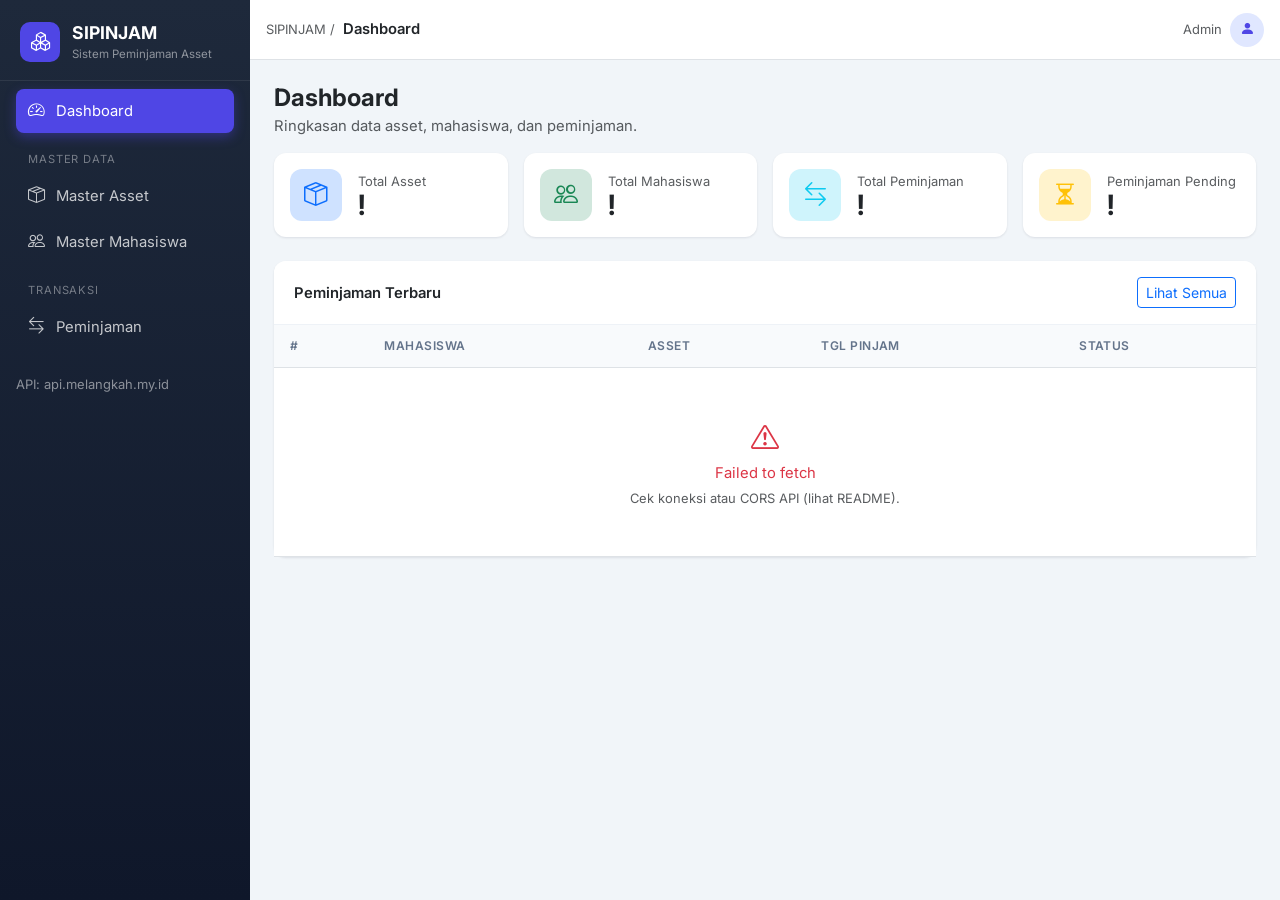
<file: index.html>
<!doctype html>
<html lang="id">
<head>
  <meta charset="utf-8">
  <meta name="viewport" content="width=device-width, initial-scale=1">
  <title>Dashboard | SIPINJAM</title>
  <link href="https://cdn.jsdelivr.net/npm/bootstrap@5.3.3/dist/css/bootstrap.min.css" rel="stylesheet">
  <link href="https://cdn.jsdelivr.net/npm/bootstrap-icons@1.11.3/font/bootstrap-icons.min.css" rel="stylesheet">
  <link href="https://fonts.googleapis.com/css2?family=Inter:wght@400;500;600;700&display=swap" rel="stylesheet">
  <link href="css/style.css" rel="stylesheet">
</head>
<body>
  <div id="sidebar-slot"></div>
  <div class="main">
    <div id="topbar-slot"></div>
    <main class="container-fluid p-3 p-lg-4">
      <h4 class="page-title">Dashboard</h4>
      <p class="text-muted">Ringkasan data asset, mahasiswa, dan peminjaman.</p>

      <div class="row g-3 mb-4">
        <div class="col-sm-6 col-xl-3"><div class="card stat-card h-100"><div class="card-body d-flex align-items-center gap-3">
          <div class="stat-icon bg-primary-subtle text-primary"><i class="bi bi-box-seam"></i></div>
          <div><div class="text-muted small">Total Asset</div><div class="stat-value" id="stAsset">-</div></div>
        </div></div></div>
        <div class="col-sm-6 col-xl-3"><div class="card stat-card h-100"><div class="card-body d-flex align-items-center gap-3">
          <div class="stat-icon bg-success-subtle text-success"><i class="bi bi-people"></i></div>
          <div><div class="text-muted small">Total Mahasiswa</div><div class="stat-value" id="stMhs">-</div></div>
        </div></div></div>
        <div class="col-sm-6 col-xl-3"><div class="card stat-card h-100"><div class="card-body d-flex align-items-center gap-3">
          <div class="stat-icon bg-info-subtle text-info"><i class="bi bi-arrow-left-right"></i></div>
          <div><div class="text-muted small">Total Peminjaman</div><div class="stat-value" id="stPinjam">-</div></div>
        </div></div></div>
        <div class="col-sm-6 col-xl-3"><div class="card stat-card h-100"><div class="card-body d-flex align-items-center gap-3">
          <div class="stat-icon bg-warning-subtle text-warning"><i class="bi bi-hourglass-split"></i></div>
          <div><div class="text-muted small">Peminjaman Pending</div><div class="stat-value" id="stPending">-</div></div>
        </div></div></div>
      </div>

      <div class="card">
        <div class="card-header d-flex justify-content-between align-items-center">
          <span class="fw-semibold">Peminjaman Terbaru</span>
          <a href="peminjaman.html" class="btn btn-sm btn-outline-primary">Lihat Semua</a>
        </div>
        <div class="table-responsive">
          <table class="table table-hover mb-0">
            <thead><tr><th>#</th><th>Mahasiswa</th><th>Asset</th><th>Tgl Pinjam</th><th>Status</th></tr></thead>
            <tbody id="tbLatest"></tbody>
          </table>
        </div>
      </div>
    </main>
  </div>

  <script src="https://cdn.jsdelivr.net/npm/bootstrap@5.3.3/dist/js/bootstrap.bundle.min.js"></script>
  <script src="js/app.js"></script>
  <script>
    renderLayout('dashboard');
    const tb = document.getElementById('tbLatest');
    setTableState(tb, 5, 'loading');

    (async () => {
      const [asset, mhs, pinjam] = await Promise.allSettled([
        apiList('/asset/read.php'), apiList('/mahasiswa/read.php'), apiList('/peminjaman/read.php'),
      ]);
      const val = r => r.status === 'fulfilled' ? r.value : null;
      const a = val(asset), m = val(mhs), p = val(pinjam);
      document.getElementById('stAsset').textContent  = a ? a.length : '!';
      document.getElementById('stMhs').textContent    = m ? m.length : '!';
      document.getElementById('stPinjam').textContent = p ? p.length : '!';
      document.getElementById('stPending').textContent =
        p ? p.filter(x => String(x.status_peminjaman).toLowerCase() === 'pending').length : '!';

      if (!p) return setTableState(tb, 5, 'error', pinjam.reason.message);
      if (!p.length) return setTableState(tb, 5, 'empty');

      const mhsMap = Object.fromEntries((m || []).map(x => [String(pickId(x, ['id', 'id_mahasiswa'])), x]));
      const assetMap = Object.fromEntries((a || []).map(x => [String(pickId(x, ['id', 'id_asset'])), x]));
      const latest = [...p].sort((x, y) => Number(pickId(y, ['id_peminjaman', 'id'])) - Number(pickId(x, ['id_peminjaman', 'id']))).slice(0, 5);
      tb.innerHTML = latest.map(r => `<tr>
        <td>${esc(pickId(r, ['id_peminjaman', 'id']))}</td>
        <td>${esc(r.nama_mahasiswa || r.nama || mhsMap[r.id_mahasiswa]?.nama || 'ID ' + r.id_mahasiswa)}</td>
        <td>${esc(r.nama_asset || assetMap[r.id_asset]?.nama_asset || 'ID ' + r.id_asset)}</td>
        <td>${formatDate(r.tanggal_pinjam)}</td>
        <td>${statusBadge(r.status_peminjaman)}</td></tr>`).join('');
    })();
  </script>
</body>
</html>
</file>
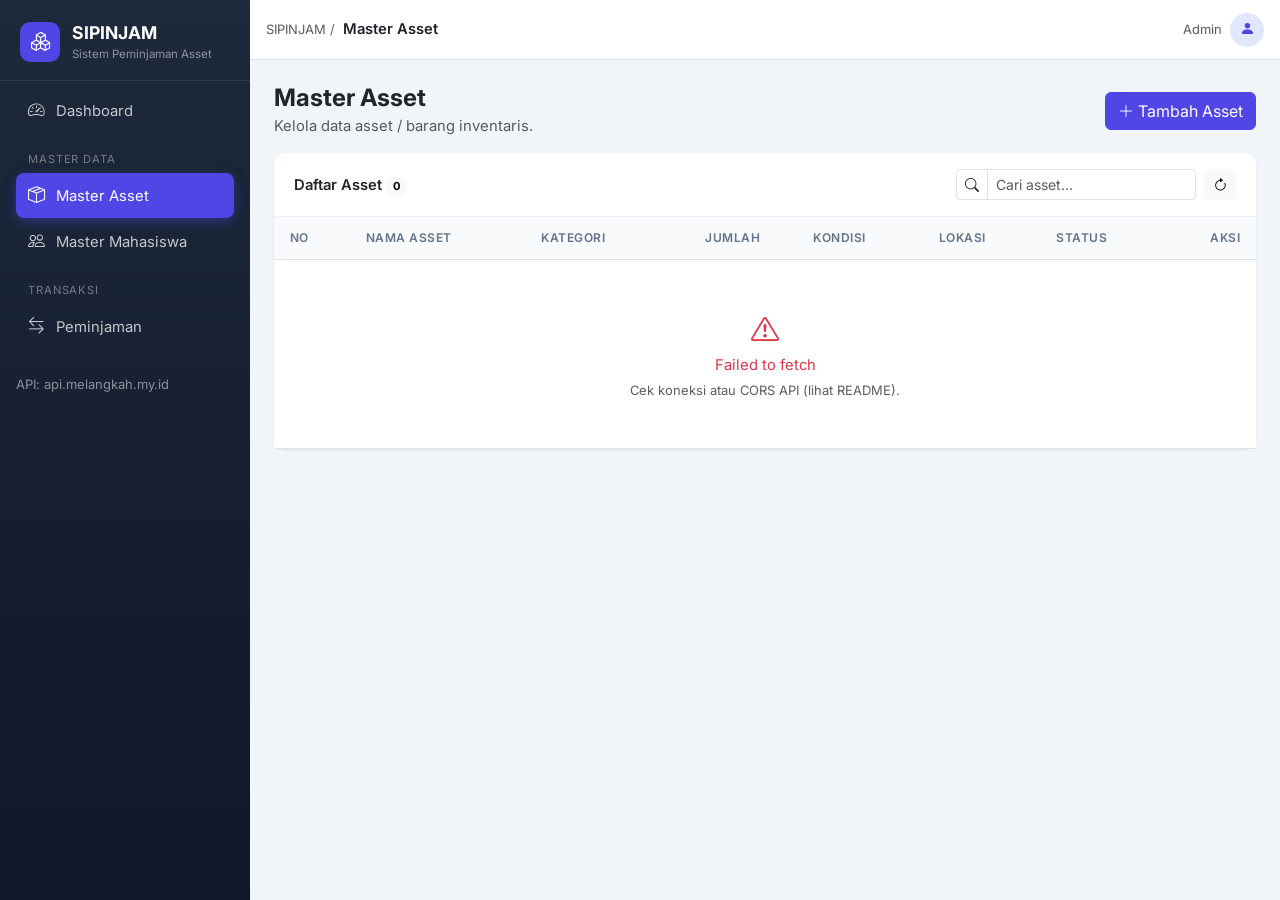
<file: asset.html>
<!doctype html>
<html lang="id">
<head>
  <meta charset="utf-8">
  <meta name="viewport" content="width=device-width, initial-scale=1">
  <title>Master Asset | SIPINJAM</title>
  <link href="https://cdn.jsdelivr.net/npm/bootstrap@5.3.3/dist/css/bootstrap.min.css" rel="stylesheet">
  <link href="https://cdn.jsdelivr.net/npm/bootstrap-icons@1.11.3/font/bootstrap-icons.min.css" rel="stylesheet">
  <link href="https://fonts.googleapis.com/css2?family=Inter:wght@400;500;600;700&display=swap" rel="stylesheet">
  <link href="css/style.css" rel="stylesheet">
</head>
<body>
  <div id="sidebar-slot"></div>
  <div class="main">
    <div id="topbar-slot"></div>
    <main class="container-fluid p-3 p-lg-4">
      <div class="d-flex flex-wrap justify-content-between align-items-center gap-2 mb-3">
        <div>
          <h4 class="page-title">Master Asset</h4>
          <p class="text-muted mb-0">Kelola data asset / barang inventaris.</p>
        </div>
        <button class="btn btn-primary" id="btnAdd"><i class="bi bi-plus-lg me-1"></i>Tambah Asset</button>
      </div>

      <div class="card">
        <div class="card-header d-flex flex-wrap gap-2 justify-content-between align-items-center">
          <span class="fw-semibold">Daftar Asset <span class="badge text-bg-light" id="count">0</span></span>
          <div class="d-flex gap-2">
            <div class="input-group input-group-sm" style="width:240px">
              <span class="input-group-text bg-white"><i class="bi bi-search"></i></span>
              <input type="search" class="form-control" id="search" placeholder="Cari asset...">
            </div>
            <button class="btn btn-sm btn-light" id="btnReload" title="Muat ulang"><i class="bi bi-arrow-clockwise"></i></button>
          </div>
        </div>
        <div class="table-responsive">
          <table class="table table-hover mb-0">
            <thead><tr>
              <th>No</th><th>Nama Asset</th><th>Kategori</th><th class="text-center">Jumlah</th>
              <th>Kondisi</th><th>Lokasi</th><th>Status</th><th class="text-end">Aksi</th>
            </tr></thead>
            <tbody id="tbody"></tbody>
          </table>
        </div>
      </div>
    </main>
  </div>

  <!-- Modal Form -->
  <div class="modal fade" id="formModal" tabindex="-1">
    <div class="modal-dialog modal-dialog-centered modal-lg">
      <form class="modal-content needs-validation" id="form" novalidate>
        <div class="modal-header">
          <h5 class="modal-title" id="formTitle">Tambah Asset</h5>
          <button type="button" class="btn-close" data-bs-dismiss="modal"></button>
        </div>
        <div class="modal-body">
          <input type="hidden" name="id" data-type="number">
          <div class="row g-3">
            <div class="col-md-8">
              <label class="form-label">Nama Asset <span class="text-danger">*</span></label>
              <input type="text" class="form-control" name="nama_asset" required placeholder="cth: Laptop Asus ROG">
              <div class="invalid-feedback">Nama asset wajib diisi.</div>
            </div>
            <div class="col-md-4">
              <label class="form-label">Jumlah <span class="text-danger">*</span></label>
              <input type="number" class="form-control" name="jumlah" min="0" required>
              <div class="invalid-feedback">Jumlah wajib diisi (≥ 0).</div>
            </div>
            <div class="col-md-6">
              <label class="form-label">Kategori <span class="text-danger">*</span></label>
              <input type="text" class="form-control" name="kategori" list="kategoriList" required placeholder="cth: Elektronik">
              <datalist id="kategoriList">
                <option value="Elektronik"><option value="Furniture"><option value="Alat Tulis"><option value="Peralatan Lab"><option value="Olahraga">
              </datalist>
              <div class="invalid-feedback">Kategori wajib diisi.</div>
            </div>
            <div class="col-md-6">
              <label class="form-label">Lokasi <span class="text-danger">*</span></label>
              <input type="text" class="form-control" name="lokasi" required placeholder="cth: Lab Komputer 2">
              <div class="invalid-feedback">Lokasi wajib diisi.</div>
            </div>
            <div class="col-md-6">
              <label class="form-label">Kondisi <span class="text-danger">*</span></label>
              <select class="form-select" name="kondisi" required>
                <option value="">-- Pilih --</option>
                <option>Baik</option><option>Rusak Ringan</option><option>Rusak Berat</option>
              </select>
              <div class="invalid-feedback">Pilih kondisi.</div>
            </div>
            <div class="col-md-6">
              <label class="form-label">Status <span class="text-danger">*</span></label>
              <select class="form-select" name="status" required>
                <option value="">-- Pilih --</option>
                <option>Tersedia</option><option>Dipinjam</option><option>Tidak Tersedia</option>
              </select>
              <div class="invalid-feedback">Pilih status.</div>
            </div>
          </div>
        </div>
        <div class="modal-footer">
          <button type="button" class="btn btn-light" data-bs-dismiss="modal">Batal</button>
          <button type="submit" class="btn btn-primary" id="btnSave"><i class="bi bi-save me-1"></i>Simpan</button>
        </div>
      </form>
    </div>
  </div>

  <script src="https://cdn.jsdelivr.net/npm/bootstrap@5.3.3/dist/js/bootstrap.bundle.min.js"></script>
  <script src="js/app.js"></script>
  <script>
    renderLayout('asset');

    const tbody = document.getElementById('tbody');
    const form = document.getElementById('form');
    const modal = new bootstrap.Modal('#formModal');
    const COLS = 8;
    let rows = [];

    const LABELS = { id: 'ID', nama_asset: 'Nama Asset', kategori: 'Kategori', jumlah: 'Jumlah',
                     kondisi: 'Kondisi', lokasi: 'Lokasi', status: 'Status', created_at: 'Dibuat' };

    async function load() {
      setTableState(tbody, COLS, 'loading');
      try {
        rows = await apiList('/asset/read.php');
        render();
      } catch (e) {
        setTableState(tbody, COLS, 'error', e.message);
      }
    }

    function render() {
      const data = filterRows(rows, document.getElementById('search').value);
      document.getElementById('count').textContent = data.length;
      if (!data.length) return setTableState(tbody, COLS, 'empty', rows.length ? 'Tidak ada hasil pencarian' : '');
      tbody.innerHTML = data.map((r, i) => {
        const id = pickId(r, ['id', 'id_asset']);
        return `<tr>
          <td>${i + 1}</td>
          <td class="fw-medium">${esc(r.nama_asset)}</td>
          <td>${esc(r.kategori)}</td>
          <td class="text-center">${esc(r.jumlah)}</td>
          <td>${statusBadge(r.kondisi)}</td>
          <td>${esc(r.lokasi)}</td>
          <td>${statusBadge(r.status)}</td>
          <td class="text-end text-nowrap">
            <button class="btn btn-sm btn-light btn-icon" title="Detail" onclick="detail('${esc(id)}')"><i class="bi bi-eye"></i></button>
            <button class="btn btn-sm btn-light btn-icon text-primary" title="Edit" onclick="edit('${esc(id)}')"><i class="bi bi-pencil-square"></i></button>
            <button class="btn btn-sm btn-light btn-icon text-danger" title="Hapus" onclick="hapus('${esc(id)}')"><i class="bi bi-trash"></i></button>
          </td></tr>`;
      }).join('');
    }

    function findLocal(id) { return rows.find(r => String(pickId(r, ['id', 'id_asset'])) === String(id)); }

    async function fetchDetail(id) {
      try { return toItem(await api(`/asset/detail.php?id=${encodeURIComponent(id)}`)) || findLocal(id); }
      catch { return findLocal(id); }
    }

    // ---- READ detail
    async function detail(id) {
      const d = await fetchDetail(id);
      showDetail('Detail Asset', d, LABELS, { kondisi: statusBadge, status: statusBadge });
    }

    // ---- CREATE
    document.getElementById('btnAdd').onclick = () => {
      fillForm(form, {});
      form.elements['id'].value = '';
      document.getElementById('formTitle').textContent = 'Tambah Asset';
      modal.show();
    };

    // ---- UPDATE (isi form)
    async function edit(id) {
      const d = await fetchDetail(id);
      if (!d) return toast('Data tidak ditemukan', 'danger');
      fillForm(form, { ...d, id: pickId(d, ['id', 'id_asset']) });
      document.getElementById('formTitle').textContent = 'Edit Asset';
      modal.show();
    }

    // ---- SIMPAN (create / update)
    form.addEventListener('submit', async e => {
      e.preventDefault();
      if (!form.checkValidity()) return form.classList.add('was-validated');
      const body = readForm(form);
      const isEdit = !!body.id;
      const btn = document.getElementById('btnSave');
      setBusy(btn, true);
      try {
        const res = await api(isEdit ? '/asset/update.php' : '/asset/create.php', { method: 'POST', body });
        toast(res.message || (isEdit ? 'Asset berhasil diperbarui' : 'Asset berhasil ditambahkan'));
        modal.hide();
        load();
      } catch (err) {
        toast(err.message, 'danger');
      } finally {
        setBusy(btn, false);
      }
    });

    // ---- DELETE
    async function hapus(id) {
      const d = findLocal(id);
      if (!await confirmDialog(`Hapus asset "${d?.nama_asset || id}"?`)) return;
      try {
        const res = await api(`/asset/delete.php?id=${encodeURIComponent(id)}`, { method: 'DELETE' });
        toast(res.message || 'Asset berhasil dihapus');
        load();
      } catch (err) {
        toast(err.message, 'danger');
      }
    }

    document.getElementById('search').addEventListener('input', render);
    document.getElementById('btnReload').onclick = load;
    load();
  </script>
</body>
</html>
</file>
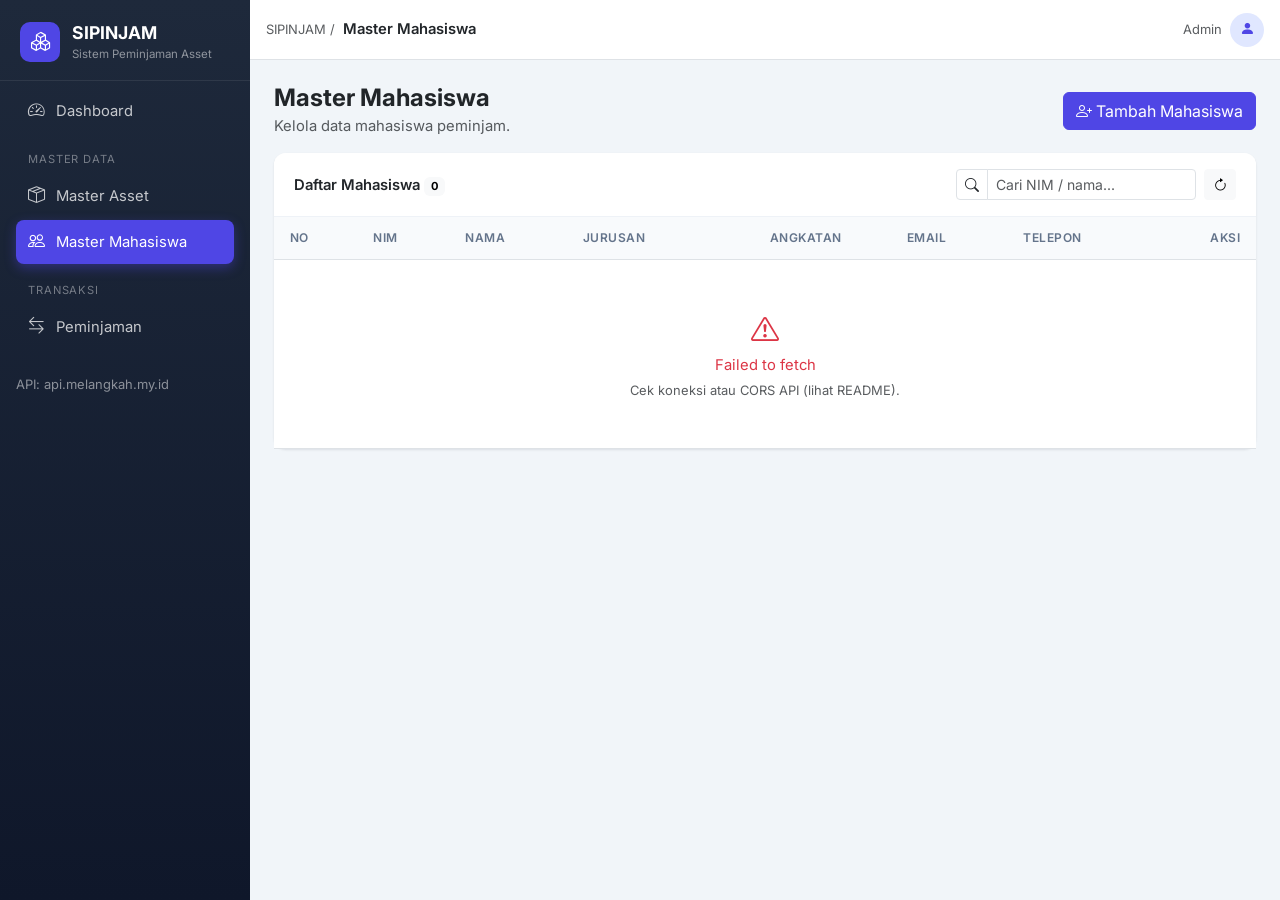
<file: mahasiswa.html>
<!doctype html>
<html lang="id">
<head>
  <meta charset="utf-8">
  <meta name="viewport" content="width=device-width, initial-scale=1">
  <title>Master Mahasiswa | SIPINJAM</title>
  <link href="https://cdn.jsdelivr.net/npm/bootstrap@5.3.3/dist/css/bootstrap.min.css" rel="stylesheet">
  <link href="https://cdn.jsdelivr.net/npm/bootstrap-icons@1.11.3/font/bootstrap-icons.min.css" rel="stylesheet">
  <link href="https://fonts.googleapis.com/css2?family=Inter:wght@400;500;600;700&display=swap" rel="stylesheet">
  <link href="css/style.css" rel="stylesheet">
</head>
<body>
  <div id="sidebar-slot"></div>
  <div class="main">
    <div id="topbar-slot"></div>
    <main class="container-fluid p-3 p-lg-4">
      <div class="d-flex flex-wrap justify-content-between align-items-center gap-2 mb-3">
        <div>
          <h4 class="page-title">Master Mahasiswa</h4>
          <p class="text-muted mb-0">Kelola data mahasiswa peminjam.</p>
        </div>
        <button class="btn btn-primary" id="btnAdd"><i class="bi bi-person-plus me-1"></i>Tambah Mahasiswa</button>
      </div>

      <div class="card">
        <div class="card-header d-flex flex-wrap gap-2 justify-content-between align-items-center">
          <span class="fw-semibold">Daftar Mahasiswa <span class="badge text-bg-light" id="count">0</span></span>
          <div class="d-flex gap-2">
            <div class="input-group input-group-sm" style="width:240px">
              <span class="input-group-text bg-white"><i class="bi bi-search"></i></span>
              <input type="search" class="form-control" id="search" placeholder="Cari NIM / nama...">
            </div>
            <button class="btn btn-sm btn-light" id="btnReload" title="Muat ulang"><i class="bi bi-arrow-clockwise"></i></button>
          </div>
        </div>
        <div class="table-responsive">
          <table class="table table-hover mb-0">
            <thead><tr>
              <th>No</th><th>NIM</th><th>Nama</th><th>Jurusan</th><th class="text-center">Angkatan</th>
              <th>Email</th><th>Telepon</th><th class="text-end">Aksi</th>
            </tr></thead>
            <tbody id="tbody"></tbody>
          </table>
        </div>
      </div>
    </main>
  </div>

  <!-- Modal Form -->
  <div class="modal fade" id="formModal" tabindex="-1">
    <div class="modal-dialog modal-dialog-centered modal-lg">
      <form class="modal-content" id="form" novalidate>
        <div class="modal-header">
          <h5 class="modal-title" id="formTitle">Tambah Mahasiswa</h5>
          <button type="button" class="btn-close" data-bs-dismiss="modal"></button>
        </div>
        <div class="modal-body">
          <input type="hidden" name="id" data-type="number">
          <div class="row g-3">
            <div class="col-md-4">
              <label class="form-label">NIM <span class="text-danger">*</span></label>
              <input type="text" class="form-control" name="nim" required pattern="[0-9]{5,20}" placeholder="cth: 210101003">
              <div class="invalid-feedback">NIM wajib diisi (angka, 5–20 digit).</div>
            </div>
            <div class="col-md-8">
              <label class="form-label">Nama Lengkap <span class="text-danger">*</span></label>
              <input type="text" class="form-control" name="nama" required placeholder="cth: Budi Santoso">
              <div class="invalid-feedback">Nama wajib diisi.</div>
            </div>
            <div class="col-md-8">
              <label class="form-label">Jurusan <span class="text-danger">*</span></label>
              <input type="text" class="form-control" name="jurusan" list="jurusanList" required placeholder="cth: Teknik Informatika">
              <datalist id="jurusanList">
                <option value="Teknik Informatika"><option value="Teknik Komputer"><option value="Sistem Informasi"><option value="Manajemen Informatika">
              </datalist>
              <div class="invalid-feedback">Jurusan wajib diisi.</div>
            </div>
            <div class="col-md-4">
              <label class="form-label">Angkatan <span class="text-danger">*</span></label>
              <input type="number" class="form-control" name="angkatan" min="2000" max="2100" required placeholder="cth: 2022">
              <div class="invalid-feedback">Angkatan wajib diisi (tahun).</div>
            </div>
            <div class="col-md-6">
              <label class="form-label">Email <span class="text-danger">*</span></label>
              <input type="email" class="form-control" name="email" required placeholder="nama@example.com">
              <div class="invalid-feedback">Masukkan email yang valid.</div>
            </div>
            <div class="col-md-6">
              <label class="form-label">Telepon <span class="text-danger">*</span></label>
              <input type="tel" class="form-control" name="telepon" required pattern="[0-9+]{8,15}" placeholder="08xxxxxxxxxx">
              <div class="invalid-feedback">Nomor telepon 8–15 digit.</div>
            </div>
          </div>
        </div>
        <div class="modal-footer">
          <button type="button" class="btn btn-light" data-bs-dismiss="modal">Batal</button>
          <button type="submit" class="btn btn-primary" id="btnSave"><i class="bi bi-save me-1"></i>Simpan</button>
        </div>
      </form>
    </div>
  </div>

  <script src="https://cdn.jsdelivr.net/npm/bootstrap@5.3.3/dist/js/bootstrap.bundle.min.js"></script>
  <script src="js/app.js"></script>
  <script>
    renderLayout('mahasiswa');

    const tbody = document.getElementById('tbody');
    const form = document.getElementById('form');
    const modal = new bootstrap.Modal('#formModal');
    const COLS = 8;
    let rows = [];

    const LABELS = { id: 'ID', nim: 'NIM', nama: 'Nama', jurusan: 'Jurusan', angkatan: 'Angkatan',
                     email: 'Email', telepon: 'Telepon', created_at: 'Dibuat' };

    async function load() {
      setTableState(tbody, COLS, 'loading');
      try {
        rows = await apiList('/mahasiswa/read.php');
        render();
      } catch (e) {
        setTableState(tbody, COLS, 'error', e.message);
      }
    }

    function render() {
      const data = filterRows(rows, document.getElementById('search').value);
      document.getElementById('count').textContent = data.length;
      if (!data.length) return setTableState(tbody, COLS, 'empty', rows.length ? 'Tidak ada hasil pencarian' : '');
      tbody.innerHTML = data.map((r, i) => {
        const id = pickId(r, ['id', 'id_mahasiswa']);
        return `<tr>
          <td>${i + 1}</td>
          <td><span class="badge text-bg-light border">${esc(r.nim)}</span></td>
          <td class="fw-medium">${esc(r.nama)}</td>
          <td>${esc(r.jurusan)}</td>
          <td class="text-center">${esc(r.angkatan)}</td>
          <td><a href="mailto:${esc(r.email)}" class="text-decoration-none">${esc(r.email)}</a></td>
          <td>${esc(r.telepon)}</td>
          <td class="text-end text-nowrap">
            <button class="btn btn-sm btn-light btn-icon" title="Detail" onclick="detail('${esc(id)}')"><i class="bi bi-eye"></i></button>
            <button class="btn btn-sm btn-light btn-icon text-primary" title="Edit" onclick="edit('${esc(id)}')"><i class="bi bi-pencil-square"></i></button>
            <button class="btn btn-sm btn-light btn-icon text-danger" title="Hapus" onclick="hapus('${esc(id)}')"><i class="bi bi-trash"></i></button>
          </td></tr>`;
      }).join('');
    }

    function findLocal(id) { return rows.find(r => String(pickId(r, ['id', 'id_mahasiswa'])) === String(id)); }

    async function fetchDetail(id) {
      try { return toItem(await api(`/mahasiswa/detail.php?id=${encodeURIComponent(id)}`)) || findLocal(id); }
      catch { return findLocal(id); }
    }

    async function detail(id) {
      showDetail('Detail Mahasiswa', await fetchDetail(id), LABELS);
    }

    document.getElementById('btnAdd').onclick = () => {
      fillForm(form, {});
      form.elements['id'].value = '';
      document.getElementById('formTitle').textContent = 'Tambah Mahasiswa';
      modal.show();
    };

    async function edit(id) {
      const d = await fetchDetail(id);
      if (!d) return toast('Data tidak ditemukan', 'danger');
      fillForm(form, { ...d, id: pickId(d, ['id', 'id_mahasiswa']) });
      document.getElementById('formTitle').textContent = 'Edit Mahasiswa';
      modal.show();
    }

    form.addEventListener('submit', async e => {
      e.preventDefault();
      if (!form.checkValidity()) return form.classList.add('was-validated');
      const body = readForm(form);
      const isEdit = !!body.id;
      const btn = document.getElementById('btnSave');
      setBusy(btn, true);
      try {
        const res = await api(isEdit ? '/mahasiswa/update.php' : '/mahasiswa/create.php', { method: 'POST', body });
        toast(res.message || (isEdit ? 'Mahasiswa berhasil diperbarui' : 'Mahasiswa berhasil ditambahkan'));
        modal.hide();
        load();
      } catch (err) {
        toast(err.message, 'danger');
      } finally {
        setBusy(btn, false);
      }
    });

    async function hapus(id) {
      const d = findLocal(id);
      if (!await confirmDialog(`Hapus mahasiswa "${d?.nama || id}"?`)) return;
      try {
        const res = await api(`/mahasiswa/delete.php?id=${encodeURIComponent(id)}`, { method: 'DELETE' });
        toast(res.message || 'Mahasiswa berhasil dihapus');
        load();
      } catch (err) {
        toast(err.message, 'danger');
      }
    }

    document.getElementById('search').addEventListener('input', render);
    document.getElementById('btnReload').onclick = load;
    load();
  </script>
</body>
</html>
</file>
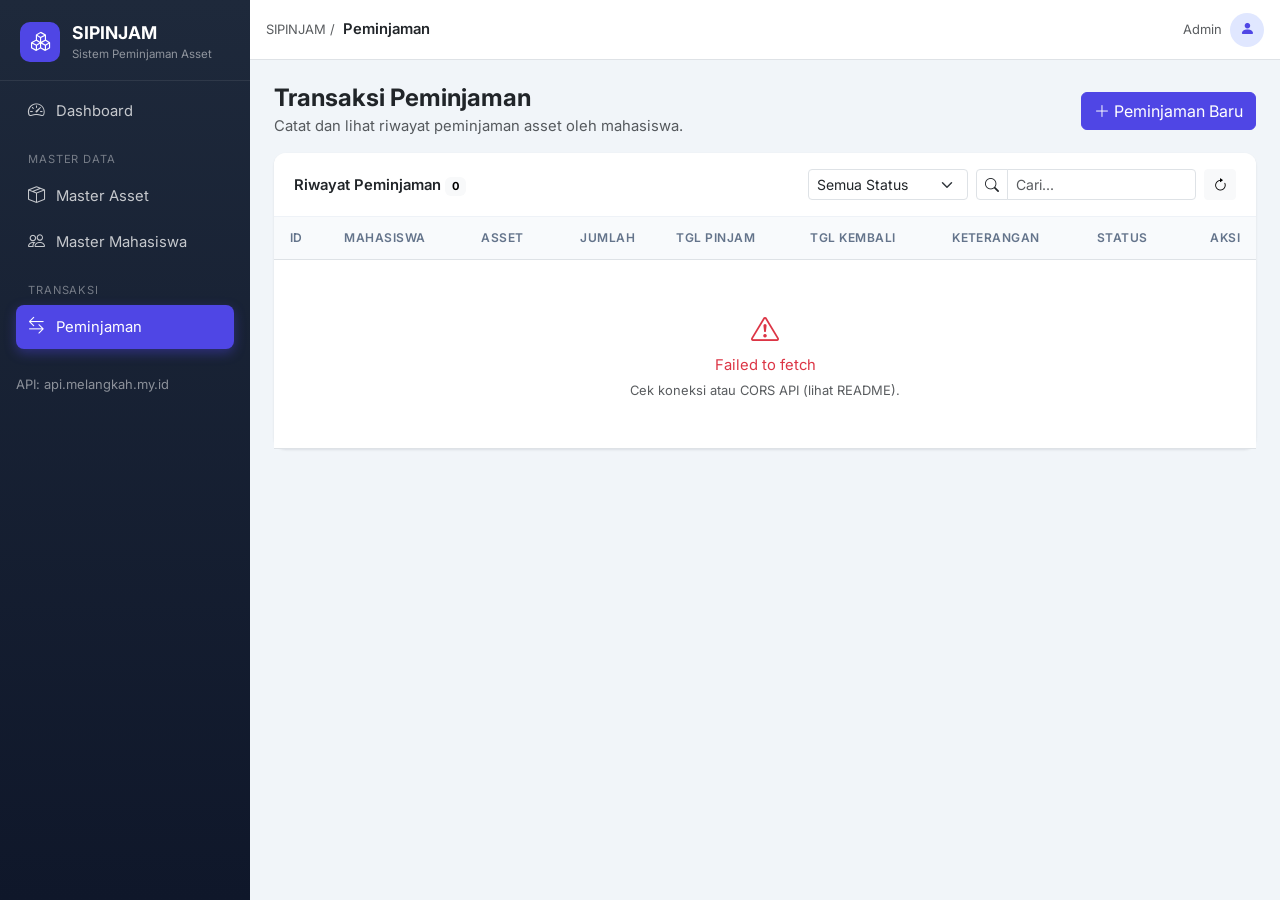
<file: peminjaman.html>
<!doctype html>
<html lang="id">
<head>
  <meta charset="utf-8">
  <meta name="viewport" content="width=device-width, initial-scale=1">
  <title>Transaksi Peminjaman | SIPINJAM</title>
  <link href="https://cdn.jsdelivr.net/npm/bootstrap@5.3.3/dist/css/bootstrap.min.css" rel="stylesheet">
  <link href="https://cdn.jsdelivr.net/npm/bootstrap-icons@1.11.3/font/bootstrap-icons.min.css" rel="stylesheet">
  <link href="https://fonts.googleapis.com/css2?family=Inter:wght@400;500;600;700&display=swap" rel="stylesheet">
  <link href="css/style.css" rel="stylesheet">
</head>
<body>
  <div id="sidebar-slot"></div>
  <div class="main">
    <div id="topbar-slot"></div>
    <main class="container-fluid p-3 p-lg-4">
      <div class="d-flex flex-wrap justify-content-between align-items-center gap-2 mb-3">
        <div>
          <h4 class="page-title">Transaksi Peminjaman</h4>
          <p class="text-muted mb-0">Catat dan lihat riwayat peminjaman asset oleh mahasiswa.</p>
        </div>
        <button class="btn btn-primary" id="btnAdd"><i class="bi bi-plus-lg me-1"></i>Peminjaman Baru</button>
      </div>

      <div class="card">
        <div class="card-header d-flex flex-wrap gap-2 justify-content-between align-items-center">
          <span class="fw-semibold">Riwayat Peminjaman <span class="badge text-bg-light" id="count">0</span></span>
          <div class="d-flex flex-wrap gap-2">
            <select class="form-select form-select-sm" id="filterStatus" style="width:160px">
              <option value="">Semua Status</option>
            </select>
            <div class="input-group input-group-sm" style="width:220px">
              <span class="input-group-text bg-white"><i class="bi bi-search"></i></span>
              <input type="search" class="form-control" id="search" placeholder="Cari...">
            </div>
            <button class="btn btn-sm btn-light" id="btnReload" title="Muat ulang"><i class="bi bi-arrow-clockwise"></i></button>
          </div>
        </div>
        <div class="table-responsive">
          <table class="table table-hover mb-0">
            <thead><tr>
              <th>ID</th><th>Mahasiswa</th><th>Asset</th><th class="text-center">Jumlah</th>
              <th>Tgl Pinjam</th><th>Tgl Kembali</th><th>Keterangan</th><th>Status</th><th class="text-end">Aksi</th>
            </tr></thead>
            <tbody id="tbody"></tbody>
          </table>
        </div>
      </div>
    </main>
  </div>

  <!-- Modal Form Create -->
  <div class="modal fade" id="formModal" tabindex="-1">
    <div class="modal-dialog modal-dialog-centered modal-lg">
      <form class="modal-content" id="form" novalidate>
        <div class="modal-header">
          <h5 class="modal-title"><i class="bi bi-arrow-left-right me-2"></i>Peminjaman Baru</h5>
          <button type="button" class="btn-close" data-bs-dismiss="modal"></button>
        </div>
        <div class="modal-body">
          <div class="row g-3">
            <div class="col-md-6">
              <label class="form-label">Mahasiswa <span class="text-danger">*</span></label>
              <select class="form-select" name="id_mahasiswa" data-type="number" required>
                <option value="">Memuat...</option>
              </select>
              <div class="invalid-feedback">Pilih mahasiswa.</div>
            </div>
            <div class="col-md-6">
              <label class="form-label">Asset <span class="text-danger">*</span></label>
              <select class="form-select" name="id_asset" data-type="number" required>
                <option value="">Memuat...</option>
              </select>
              <div class="form-text" id="stokInfo"></div>
              <div class="invalid-feedback">Pilih asset.</div>
            </div>
            <div class="col-md-4">
              <label class="form-label">Jumlah <span class="text-danger">*</span></label>
              <input type="number" class="form-control" name="jumlah" min="1" value="1" required>
              <div class="invalid-feedback" id="jumlahFeedback">Jumlah minimal 1.</div>
            </div>
            <div class="col-md-4">
              <label class="form-label">Tanggal Pinjam <span class="text-danger">*</span></label>
              <input type="date" class="form-control" name="tanggal_pinjam" required>
              <div class="invalid-feedback">Tanggal pinjam wajib diisi.</div>
            </div>
            <div class="col-md-4">
              <label class="form-label">Tanggal Kembali <span class="text-danger">*</span></label>
              <input type="date" class="form-control" name="tanggal_kembali" required>
              <div class="invalid-feedback">Harus sama/setelah tanggal pinjam.</div>
            </div>
            <div class="col-md-8">
              <label class="form-label">Keterangan</label>
              <input type="text" class="form-control" name="keterangan" placeholder="cth: Untuk Presentasi Tugas Akhir">
            </div>
            <div class="col-md-4">
              <label class="form-label">Status</label>
              <select class="form-select" name="status_peminjaman">
                <option>Pending</option><option>Dipinjam</option>
              </select>
            </div>
          </div>
        </div>
        <div class="modal-footer">
          <button type="button" class="btn btn-light" data-bs-dismiss="modal">Batal</button>
          <button type="submit" class="btn btn-primary" id="btnSave"><i class="bi bi-save me-1"></i>Simpan</button>
        </div>
      </form>
    </div>
  </div>

  <script src="https://cdn.jsdelivr.net/npm/bootstrap@5.3.3/dist/js/bootstrap.bundle.min.js"></script>
  <script src="js/app.js"></script>
  <script>
    renderLayout('peminjaman');

    const tbody = document.getElementById('tbody');
    const form = document.getElementById('form');
    const modal = new bootstrap.Modal('#formModal');
    const COLS = 9;
    let rows = [], mahasiswa = [], assets = [], mhsMap = {}, assetMap = {};

    const mhsId = r => String(pickId(r, ['id', 'id_mahasiswa']));
    const assetId = r => String(pickId(r, ['id', 'id_asset']));
    const pjId = r => pickId(r, ['id_peminjaman', 'id']);
    const namaMhs = r => r.nama_mahasiswa || r.nama || mhsMap[r.id_mahasiswa]?.nama || `ID ${r.id_mahasiswa}`;
    const nimMhs = r => r.nim || mhsMap[r.id_mahasiswa]?.nim || '';
    const namaAsset = r => r.nama_asset || assetMap[r.id_asset]?.nama_asset || `ID ${r.id_asset}`;

    async function loadMaster() {
      const [m, a] = await Promise.allSettled([apiList('/mahasiswa/read.php'), apiList('/asset/read.php')]);
      mahasiswa = m.status === 'fulfilled' ? m.value : [];
      assets = a.status === 'fulfilled' ? a.value : [];
      mhsMap = Object.fromEntries(mahasiswa.map(x => [mhsId(x), x]));
      assetMap = Object.fromEntries(assets.map(x => [assetId(x), x]));

      form.id_mahasiswa.innerHTML = '<option value="">-- Pilih Mahasiswa --</option>' +
        mahasiswa.map(x => `<option value="${esc(mhsId(x))}">${esc(x.nim)} — ${esc(x.nama)}</option>`).join('');
      form.id_asset.innerHTML = '<option value="">-- Pilih Asset --</option>' +
        assets.map(x => {
          const st = String(x.status || '').trim().toLowerCase();
          const unavailable = Number(x.jumlah) <= 0 || (st !== '' && st !== 'tersedia');
          return `<option value="${esc(assetId(x))}" ${unavailable ? 'disabled' : ''}>
            ${esc(x.nama_asset)} (stok: ${esc(x.jumlah)})${unavailable ? ' — ' + esc(x.status || 'tidak tersedia') : ''}</option>`;
        }).join('');
    }

    async function load() {
      setTableState(tbody, COLS, 'loading');
      try {
        await loadMaster();
        rows = await apiList('/peminjaman/read.php');
        const statuses = [...new Set(rows.map(r => r.status_peminjaman).filter(Boolean))];
        const sel = document.getElementById('filterStatus');
        const cur = sel.value;
        sel.innerHTML = '<option value="">Semua Status</option>' + statuses.map(s => `<option>${esc(s)}</option>`).join('');
        sel.value = statuses.includes(cur) ? cur : '';
        render();
      } catch (e) {
        setTableState(tbody, COLS, 'error', e.message);
      }
    }

    function render() {
      const st = document.getElementById('filterStatus').value;
      let data = rows.map(r => ({ ...r, _mhs: namaMhs(r), _nim: nimMhs(r), _asset: namaAsset(r) }));
      if (st) data = data.filter(r => r.status_peminjaman === st);
      data = filterRows(data, document.getElementById('search').value);
      data.sort((a, b) => Number(pjId(b)) - Number(pjId(a)));
      document.getElementById('count').textContent = data.length;
      if (!data.length) return setTableState(tbody, COLS, 'empty', rows.length ? 'Tidak ada hasil' : '');
      tbody.innerHTML = data.map(r => `<tr>
        <td>#${esc(pjId(r))}</td>
        <td><div class="fw-medium">${esc(r._mhs)}</div><div class="small text-muted">${esc(r._nim)}</div></td>
        <td>${esc(r._asset)}</td>
        <td class="text-center">${esc(r.jumlah)}</td>
        <td class="text-nowrap">${formatDate(r.tanggal_pinjam)}</td>
        <td class="text-nowrap">${formatDate(r.tanggal_kembali)}</td>
        <td class="text-truncate" style="max-width:200px" title="${esc(r.keterangan)}">${esc(r.keterangan || '-')}</td>
        <td>${statusBadge(r.status_peminjaman)}</td>
        <td class="text-end"><button class="btn btn-sm btn-light btn-icon" title="Detail" onclick="detail('${esc(pjId(r))}')"><i class="bi bi-eye"></i></button></td>
      </tr>`).join('');
    }

    // ---- READ detail
    async function detail(id) {
      let d;
      try { d = toItem(await api(`/peminjaman/detail.php?id_peminjaman=${encodeURIComponent(id)}`)); } catch {}
      if (!d) d = rows.find(r => String(pjId(r)) === String(id));
      if (!d) return toast('Data tidak ditemukan', 'danger');
      const view = {
        id_peminjaman: pjId(d),
        mahasiswa: `${namaMhs(d)}${nimMhs(d) ? ' (' + nimMhs(d) + ')' : ''}`,
        jurusan: d.jurusan || mhsMap[d.id_mahasiswa]?.jurusan || '-',
        asset: namaAsset(d),
        kategori_asset: d.kategori_asset || assetMap[d.id_asset]?.kategori || '-',
        jumlah: d.jumlah,
        tanggal_pinjam: d.tanggal_pinjam,
        tanggal_kembali: d.tanggal_kembali,
        keterangan: d.keterangan,
        status_peminjaman: d.status_peminjaman,
        created_at: d.created_at || '-',
      };
      showDetail('Detail Peminjaman', view,
        { id_peminjaman: 'ID Peminjaman', mahasiswa: 'Mahasiswa', jurusan: 'Jurusan', asset: 'Asset', kategori_asset: 'Kategori Asset', jumlah: 'Jumlah',
          tanggal_pinjam: 'Tanggal Pinjam', tanggal_kembali: 'Tanggal Kembali', keterangan: 'Keterangan', status_peminjaman: 'Status', created_at: 'Dicatat' },
        { tanggal_pinjam: formatDate, tanggal_kembali: formatDate, status_peminjaman: statusBadge });
    }

    // ---- CREATE
    document.getElementById('btnAdd').onclick = () => {
      form.reset();
      form.classList.remove('was-validated');
      form.tanggal_pinjam.value = today();
      form.tanggal_kembali.min = today();
      document.getElementById('stokInfo').textContent = '';
      modal.show();
    };

    form.id_asset.addEventListener('change', () => {
      const a = assetMap[form.id_asset.value];
      document.getElementById('stokInfo').textContent = a ? `Stok tersedia: ${a.jumlah} • Lokasi: ${a.lokasi || '-'}` : '';
      form.jumlah.max = a ? a.jumlah : '';
      document.getElementById('jumlahFeedback').textContent = a ? `Jumlah 1 – ${a.jumlah}.` : 'Jumlah minimal 1.';
    });
    form.tanggal_pinjam.addEventListener('change', () => { form.tanggal_kembali.min = form.tanggal_pinjam.value; });

    form.addEventListener('submit', async e => {
      e.preventDefault();
      const tp = form.tanggal_pinjam.value, tk = form.tanggal_kembali.value;
      form.tanggal_kembali.setCustomValidity(tp && tk && tk < tp ? 'invalid' : '');
      if (!form.checkValidity()) return form.classList.add('was-validated');

      const body = readForm(form);
      const btn = document.getElementById('btnSave');
      setBusy(btn, true);
      try {
        const res = await api('/peminjaman/create.php', { method: 'POST', body });
        toast(res.message || 'Peminjaman berhasil disimpan');
        modal.hide();
        load();
      } catch (err) {
        toast(err.message, 'danger');
      } finally {
        setBusy(btn, false);
      }
    });

    document.getElementById('search').addEventListener('input', render);
    document.getElementById('filterStatus').addEventListener('change', render);
    document.getElementById('btnReload').onclick = load;
    load();
  </script>
</body>
</html>
</file>
<file: css/style.css>
:root {
  --sidebar-w: 250px;
  --sidebar-bg: #1e293b;
  --sidebar-bg-2: #0f172a;
  --accent: #4f46e5;
  --body-bg: #f1f5f9;
}

body { background: var(--body-bg); font-family: 'Inter', system-ui, sans-serif; font-size: .925rem; }

/* ---------- Sidebar ---------- */
.sidebar { background: linear-gradient(180deg, var(--sidebar-bg), var(--sidebar-bg-2)); }
@media (min-width: 992px) {
  .sidebar { position: fixed; top: 0; bottom: 0; left: 0; width: var(--sidebar-w); z-index: 1030; }
  .main { margin-left: var(--sidebar-w); }
}
.sidebar .offcanvas-header { background: var(--sidebar-bg); }
.sidebar .brand { align-items: center; gap: .75rem; padding: 1.25rem 1.25rem 1rem; color: #fff; text-decoration: none; font-weight: 700; font-size: 1.1rem; border-bottom: 1px solid rgba(255,255,255,.08); }
.sidebar .brand small { display: block; font-weight: 400; font-size: .72rem; color: rgba(255,255,255,.5); }
.brand-icon { width: 40px; height: 40px; border-radius: 10px; background: var(--accent); display: grid; place-items: center; font-size: 1.2rem; }
.sidebar-heading { font-size: .7rem; text-transform: uppercase; letter-spacing: .08em; color: rgba(255,255,255,.4); padding: 1rem .75rem .35rem; }
.sidebar .nav-link { color: rgba(255,255,255,.75); border-radius: 8px; padding: .6rem .75rem; display: flex; align-items: center; gap: .7rem; margin-bottom: 2px; }
.sidebar .nav-link:hover { background: rgba(255,255,255,.07); color: #fff; }
.sidebar .nav-link.active { background: var(--accent); color: #fff; box-shadow: 0 4px 12px rgba(79,70,229,.4); }
.sidebar .nav-link i { font-size: 1.05rem; }

/* ---------- Topbar ---------- */
.topbar { height: 60px; }
.avatar { width: 34px; height: 34px; border-radius: 50%; background: #e0e7ff; color: var(--accent); display: grid; place-items: center; }

/* ---------- Content ---------- */
.page-title { font-weight: 700; margin-bottom: .15rem; }
.card { border: 0; border-radius: 12px; box-shadow: 0 1px 3px rgba(15,23,42,.06), 0 1px 2px rgba(15,23,42,.04); }
.card-header { background: #fff; border-bottom: 1px solid #eef2f7; border-radius: 12px 12px 0 0 !important; padding: 1rem 1.25rem; }
.table > :not(caption) > * > * { padding: .75rem 1rem; vertical-align: middle; }
.table thead th { font-size: .75rem; text-transform: uppercase; letter-spacing: .04em; color: #64748b; background: #f8fafc; font-weight: 600; white-space: nowrap; }
.btn-primary { background: var(--accent); border-color: var(--accent); }
.btn-primary:hover { background: #4338ca; border-color: #4338ca; }
.btn-icon { width: 32px; height: 32px; padding: 0; display: inline-grid; place-items: center; }

.stat-card .stat-icon { width: 52px; height: 52px; border-radius: 12px; display: grid; place-items: center; font-size: 1.5rem; }
.stat-card .stat-value { font-size: 1.75rem; font-weight: 700; line-height: 1; }

.detail-table th, .detail-table td { padding: .7rem 1.25rem !important; }
.w-40 { width: 40%; }
.modal-content { border-radius: 14px; }
.form-label { font-weight: 500; font-size: .85rem; }
</file>
